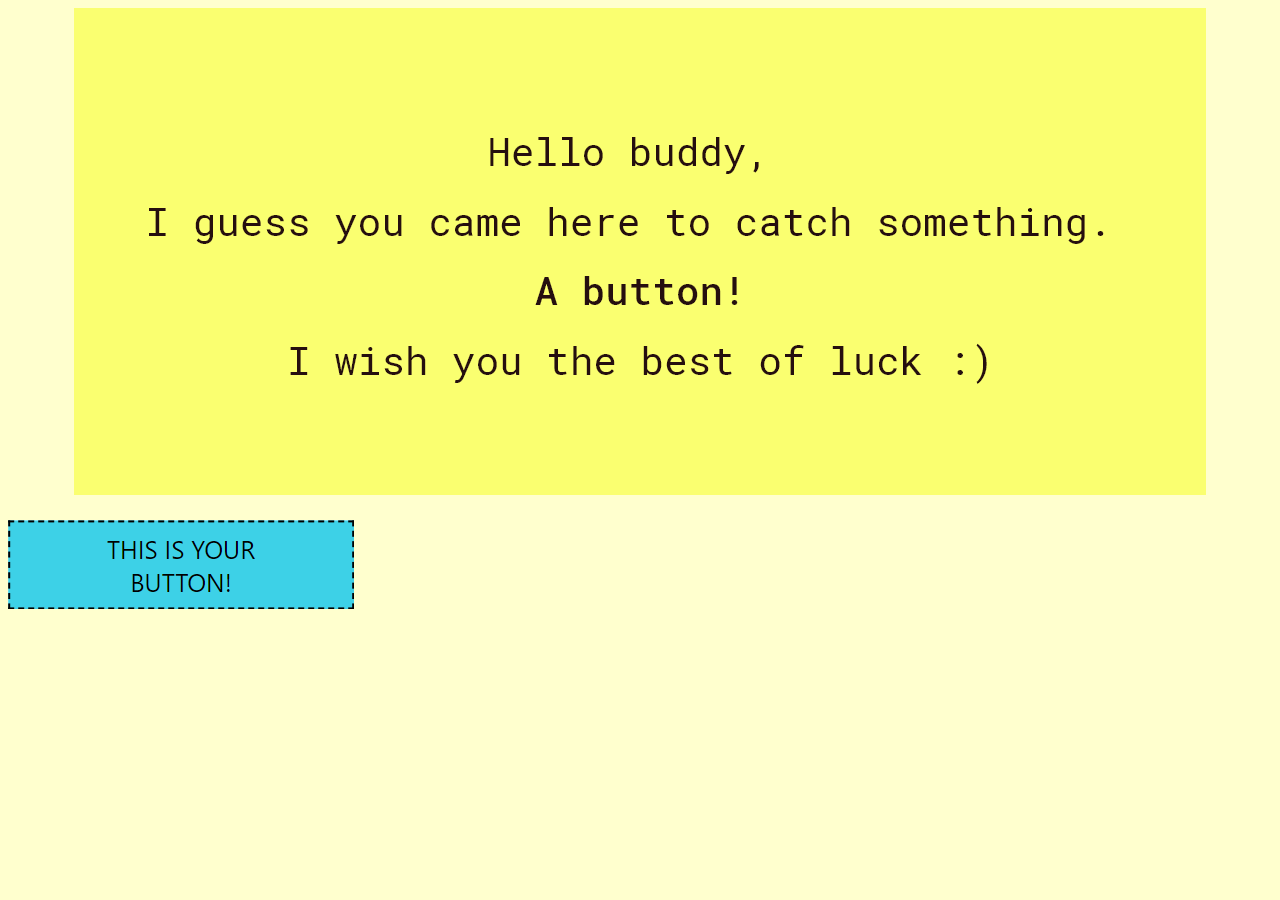
<file: eindopdracht/index.html>
<!DOCTYPE html>
<html lang="en">
<head>
    <meta charset="UTF-8">
    <meta http-equiv="X-UA-Compatible" content="IE=edge">
    <meta name="viewport" content="width=device-width, initial-scale=1.0">
    <title>Catch me</title>
    <link rel="stylesheet" href="css/style.css">
</head>
<body>

        <!-- Zelf gemaakt-->
        <img class="begin" src="images/begin_tekst.png" alt="Welkom! Je kan meeteen beginnen met vasten.">

        <!-- Zelf gemaakt-->
        <img id="knop" src="images/your_knop.png" alt="">
        
        <!-- Zelf gemaakt-->
        <audio id="audioo" src="audio/try.mp4"></audio>

    <script src="js/script.js"></script>
</body>
</html>
</file>
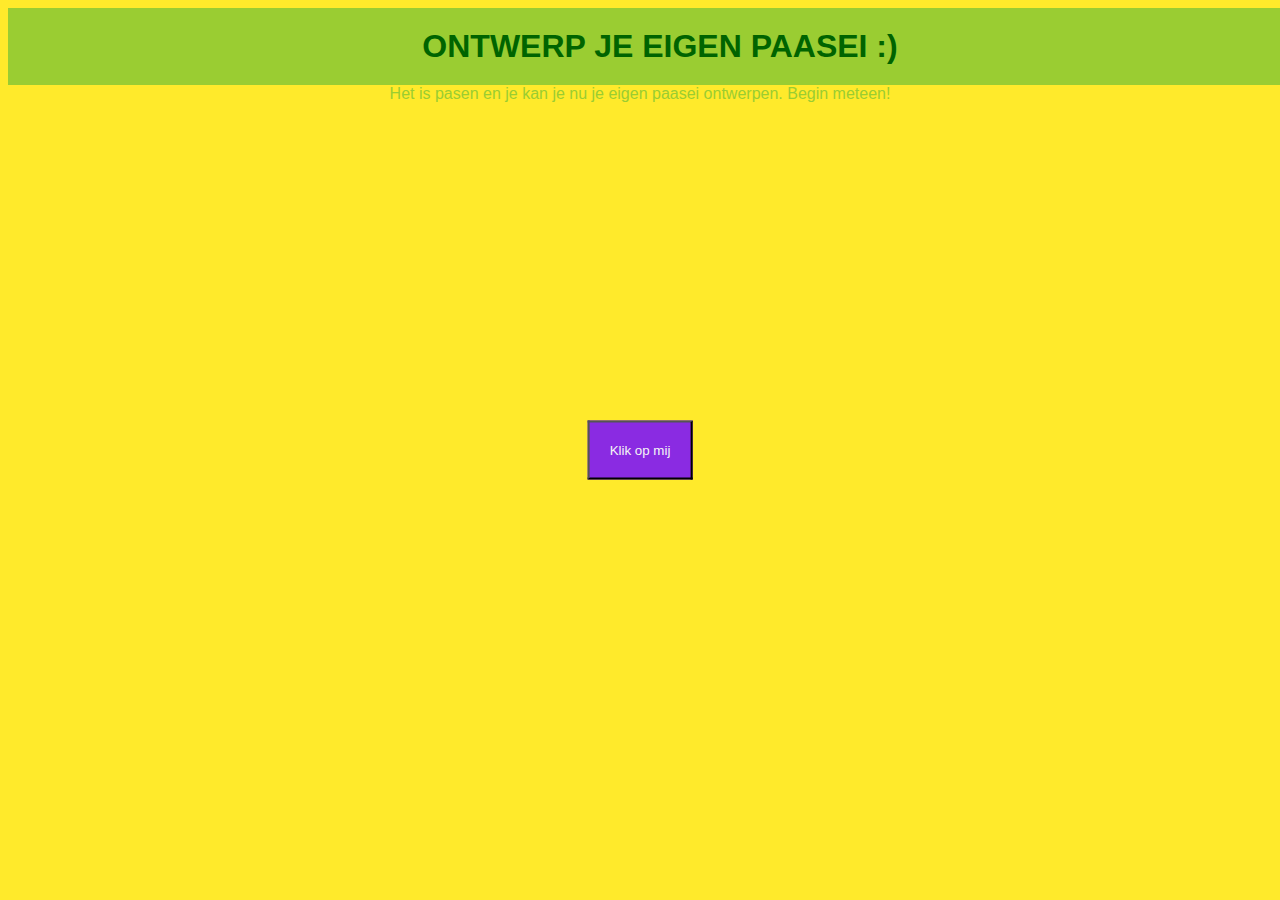
<file: week1/HelloWorld/index.html>
<!DOCTYPE html>
<html lang="nl">
<head>
    <meta charset="UTF-8">
    <meta http-equiv="X-UA-Compatible" content="IE=edge">
    <meta name="viewport" content="width=device-width, initial-scale=1.0">
    <title>PAASEI</title> 
    <link rel="stylesheet" href="css/style.css">
</head>
<body>
    <header></header>
    <main>
        <h1>ONTWERP JE EIGEN PAASEI :)</h1>
        <p>Het is pasen en je kan je nu je eigen paasei ontwerpen. Begin meteen!</p>

        <button>Klik op mij</button>
    </main>
    <footer></footer>
<script src="js/script.js"></script>
</body>
</html>
</file>
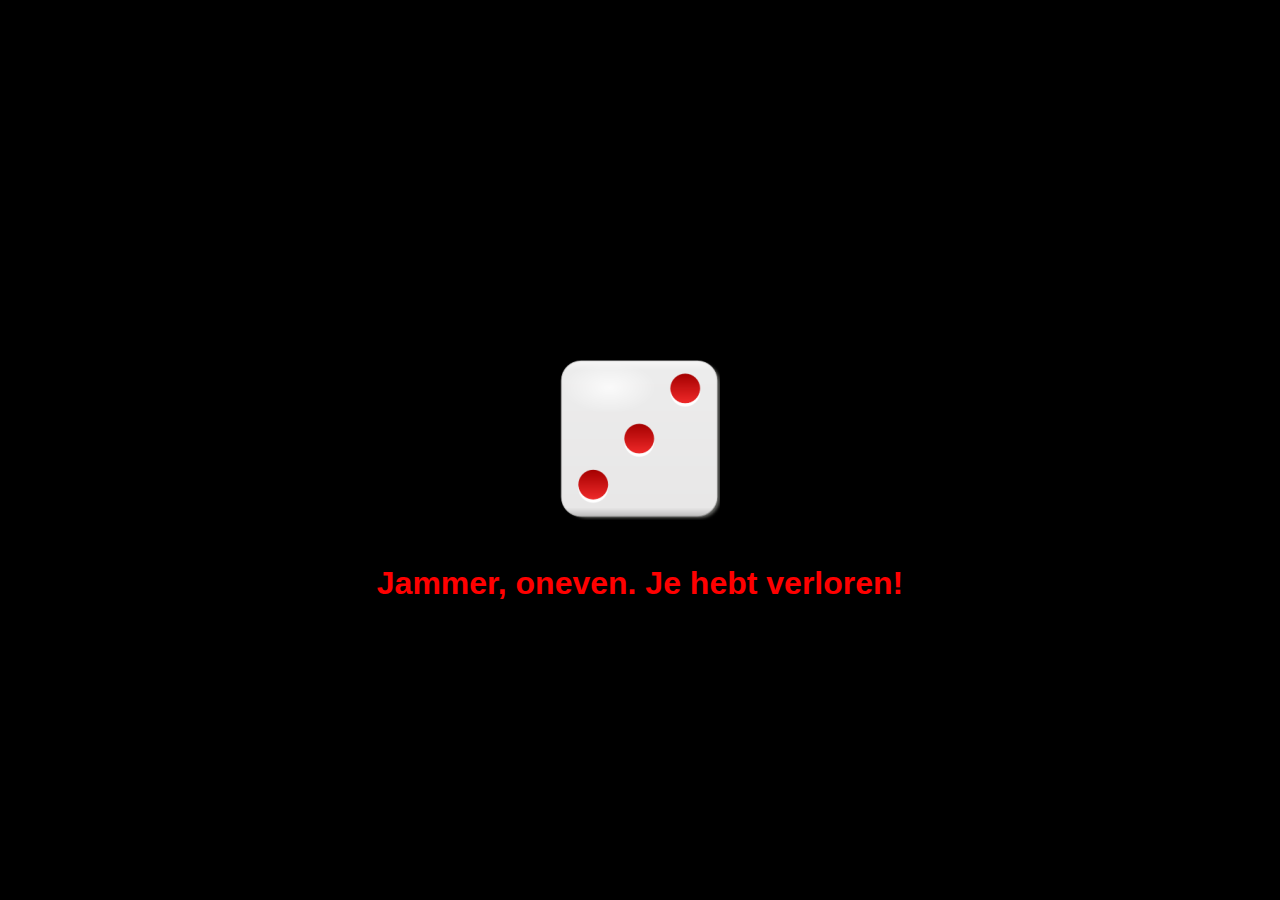
<file: week2/if_else/index.html>
<!DOCTYPE html>
<html lang="en">
<head>
  <meta charset="UTF-8">
  <meta name="viewport" content="width=device-width, initial-scale=1.0">
  <meta http-equiv="X-UA-Compatible" content="ie=edge">
  <link rel="stylesheet" href="css/main.css" />
  <title>Dobbelen</title>
</head>
<body>
  <img src="images/questionmark.png" alt="?">
  <p>aantal ogen</p>
  <script src="scripts/dobbelsteen.js"></script>
</body>
</html>
</file>
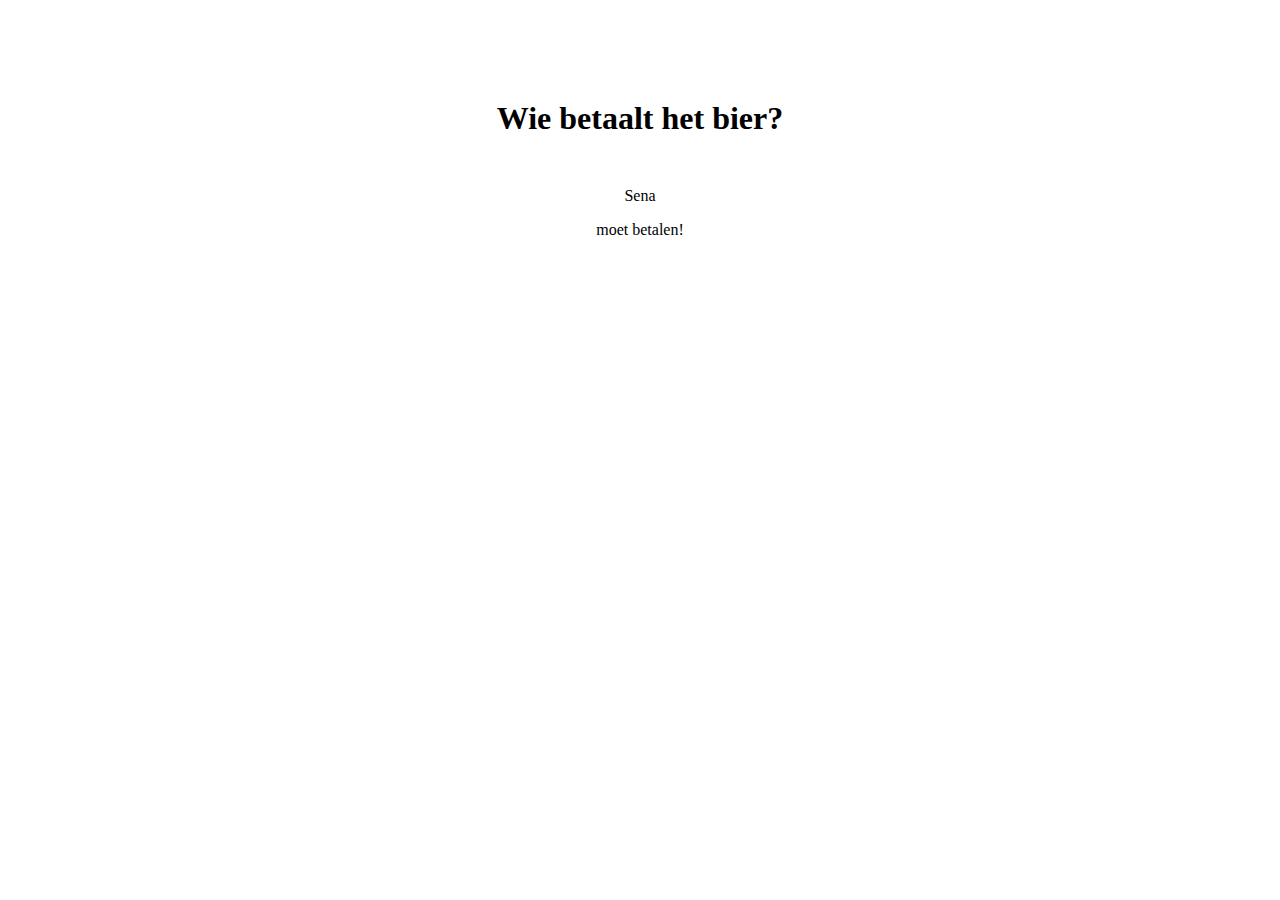
<file: week2/wbHetBier/index.html>
<!DOCTYPE html>
<html lang="en">
<head>
    <meta charset="UTF-8">
    <meta http-equiv="X-UA-Compatible" content="IE=edge">
    <meta name="viewport" content="width=device-width, initial-scale=1.0">
    <title>wbHetBier</title>
    <link rel="stylesheet" href="css/style.css">
</head>
<body>
    <h1>Wie betaalt het bier?</h1>
    <p class="naam"></p>
    <p>moet betalen!</p>


    <script src="js/bier.js"></script>
</body>
</html>
</file>
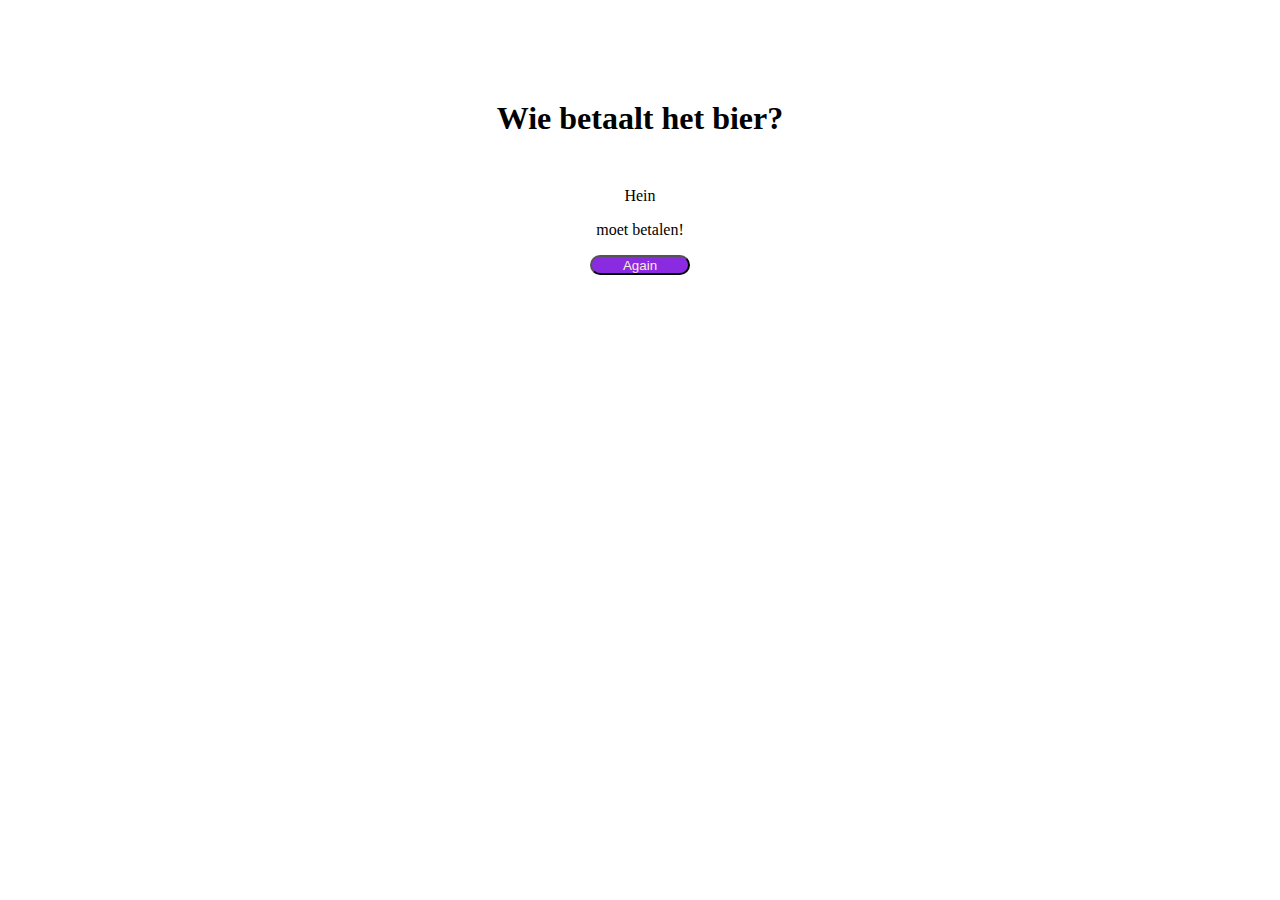
<file: week3/button_wbHetBier/index.html>
<!DOCTYPE html>
<html lang="en">
<head>
    <meta charset="UTF-8">
    <meta http-equiv="X-UA-Compatible" content="IE=edge">
    <meta name="viewport" content="width=device-width, initial-scale=1.0">
    <title>wbHetBier</title>
    <link rel="stylesheet" href="css/style.css">
</head>
<body>
    <h1>Wie betaalt het bier?</h1>
    <p class="naam"></p>
    <p>moet betalen!</p>

    <button>Again</button>

    <script src="js/script.js"></script>
</body>
</html>
</file>
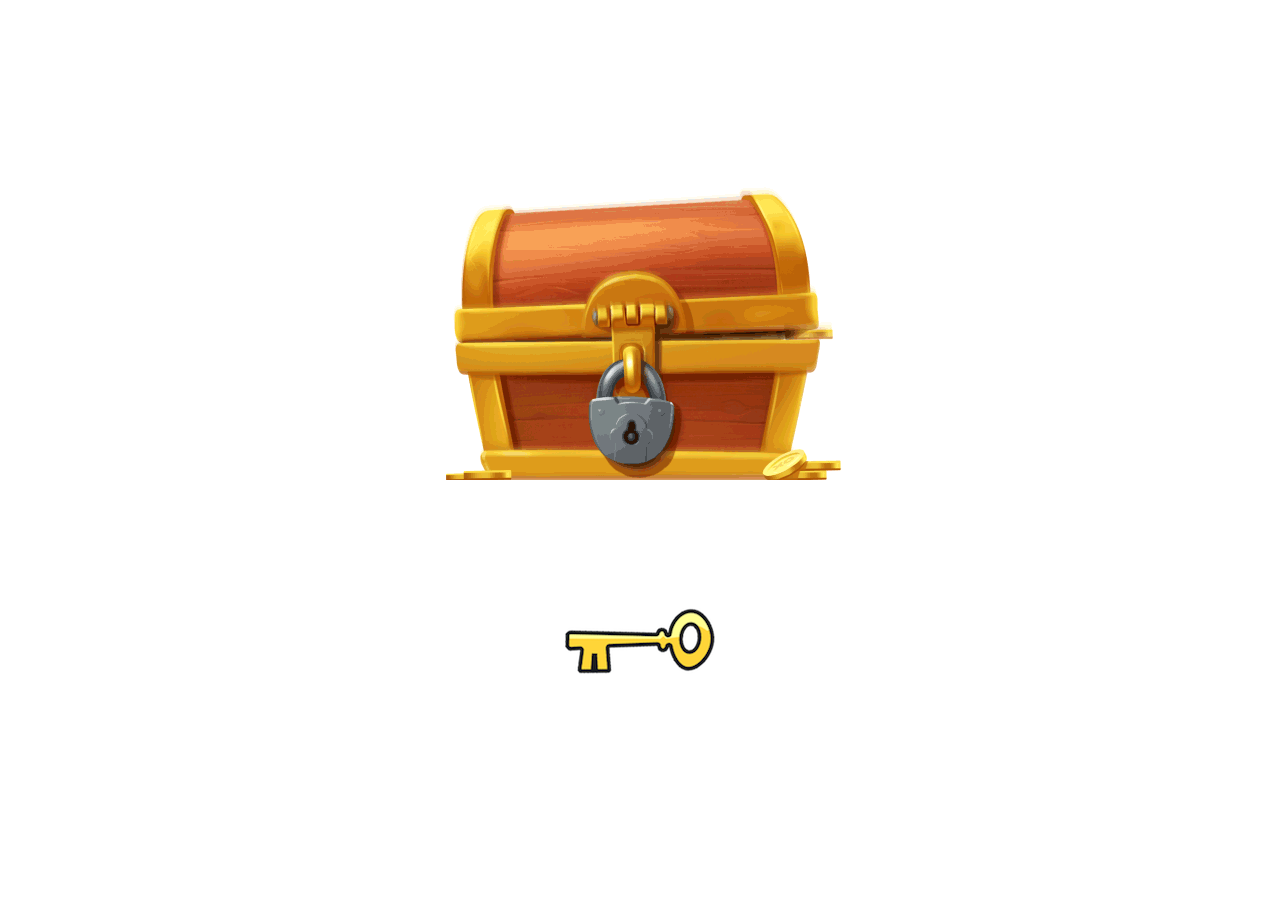
<file: week3/openKist/index.html>
<!DOCTYPE html>
<html lang="en">
<head>
    <meta charset="UTF-8">
    <meta http-equiv="X-UA-Compatible" content="IE=edge">
    <meta name="viewport" content="width=device-width, initial-scale=1.0">
    <title>openKist</title>
    <link rel="stylesheet" href="css/style.css">
</head>
<body>

    <img id="kist" src="gifjes/chest1/chest1_closed.gif" alt="">
    <img id="sleutel" src="img/key.png" alt="">

    <script src="js/script.js"></script>
</body>
</html>
</file>
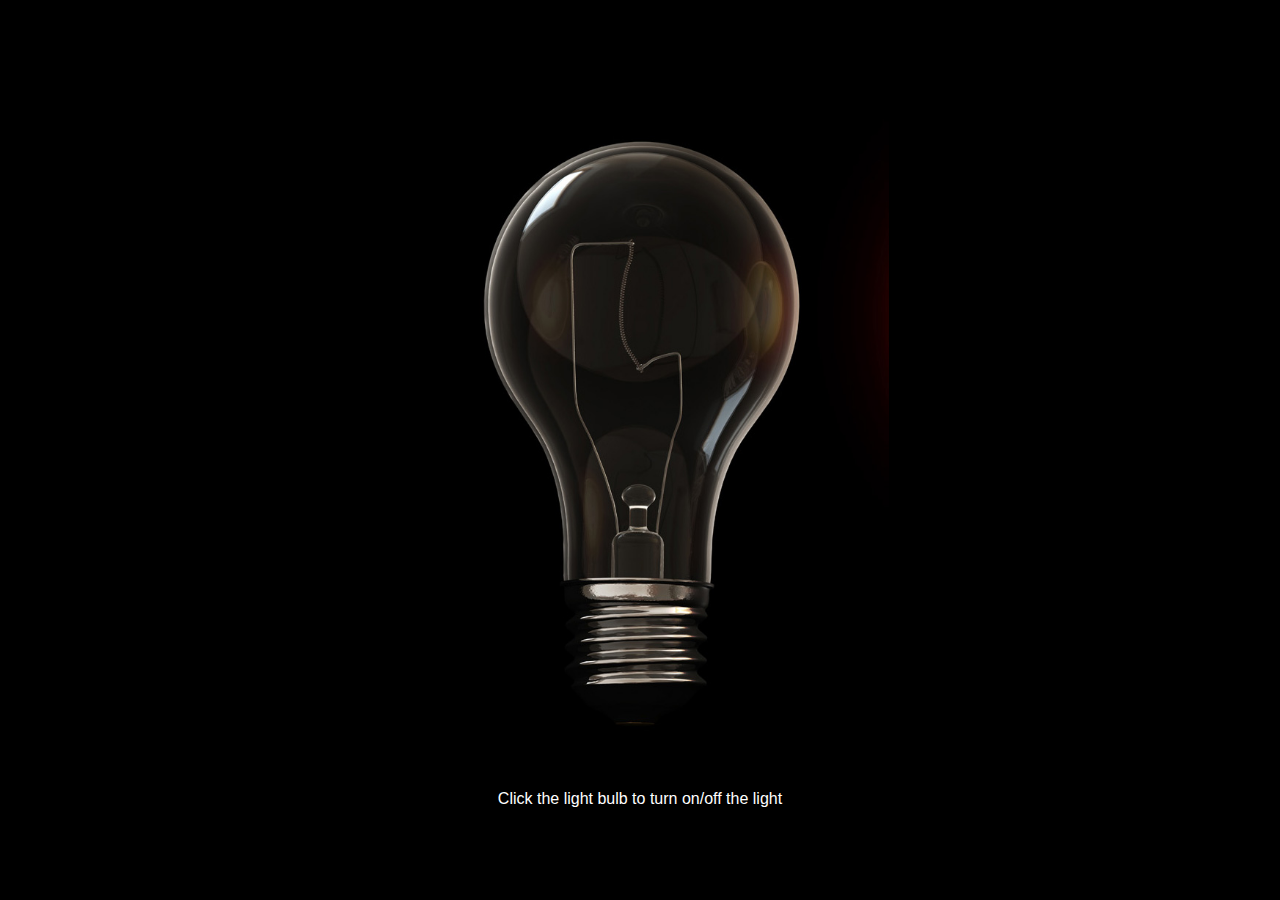
<file: week4/Lampje/index.html>
<!DOCTYPE html>
<html lang="en">
<head>
    <meta charset="UTF-8">
    <meta http-equiv="X-UA-Compatible" content="IE=edge">
    <meta name="viewport" content="width=device-width, initial-scale=1.0">
    <title>Document</title>
    <link rel="stylesheet" href="css/style.css">
</head>
<body>

    <img id="bulb" src="img/bulb_off.jpg">
    
    <p>Click the light bulb to turn on/off the light</p>


    <script src="js/script.js"></script>
</body>
</html>
</file>
<file: eindopdracht/css/style.css>
body{
  background-color: rgb(255, 255, 206);
}

.begin {
  display: block;
  margin-right: auto;
  margin-left: auto;
}

.hide{
  display: none;
}

/* button begin */


#knop {
  display: block;
  position: absolute;
  margin-right: auto;
  margin-left: auto;
  padding-top: 25px;
}


/* button end */
</file>
<file: week1/HelloWorld/css/style.css>
body{
    font-family: 'Lucida Sans', 'Lucida Sans Regular', 'Lucida Grande', 'Lucida Sans Unicode', Geneva, Verdana, sans-serif;
    background-color: rgb(255, 234, 43);
}

h1{
    color: darkgreen;
    width: 100%;
    margin: auto;
    padding: 20px;
    background-color: yellowgreen;
    text-align: center;

}

p{
    color: yellowgreen;
    margin: auto;
    width: 100%;
    text-align: center;
}

button{
    margin: 10px;
    padding: 20px;
    width: fit-content;
    color: whitesmoke;
    background-color: blueviolet;
    margin: 0;
    position: absolute;
    top: 50%;
    left: 50%;
    -ms-transform: translate(-50%, -50%);
    transform: translate(-50%, -50%);
}

@import url('https://fonts.googleapis.com/css2?family=Press+Start+2P&display=swap');
body.glitch{
    font-family: 'Press Start 2P', cursive;
    background: url("https://media2.giphy.com/media/l0EoAfw1F3yZhTF6M/giphy.gif");
}
body.glitch *{
    transform: translate(-50%,-50%);
    animation-name: spin;
    animation-duration: 100ms;
    animation-iteration-count: infinite;
    animation-timing-function: linear; 
}


@keyframes spin {
    0% {
        transform:scale(0);
    }
    50% {
        transform:scale(2);
    }
    100%{
        transform:scale(0);
    }
}
</file>
<file: week2/if_else/css/main.css>
img{
	display: block;
	margin: 40vh auto;
	-webkit-touch-callout: none; /*dit voorkomt selecteren van de dobbelsteen */
    -webkit-user-select: none;
    -khtml-user-select: none;
    -moz-user-select: none;
    -ms-user-select: none;
    user-select: none;
}

p{
    font-family: sans-serif;
    font-weight: bold;
    color: red;
    font-size: 2em;
    text-align: center;
    margin-top: -35vh;
}

body{
	background: #000;
}
</file>
<file: week2/wbHetBier/css/style.css>
body{
    background-image: url("https://images.unsplash.com/photo-1579546929518-9e396f3cc809?ixlib=rb-1.2.1&ixid=MnwxMjA3fDB8MHxleHBsb3JlLWZlZWR8MXx8fGVufDB8fHx8&w=1000&q=80");
    background-repeat: no-repeat;
    background-attachment: fixed;
    background-size: cover;
}
 h1{
     text-align: center;
     margin-top: 100px;
     margin-bottom: 50px;
 }

 p{
     text-align: center;
 }
</file>
<file: week3/button_wbHetBier/css/style.css>
body{
    background-image: url("https://images.unsplash.com/photo-1579546929518-9e396f3cc809?ixlib=rb-1.2.1&ixid=MnwxMjA3fDB8MHxleHBsb3JlLWZlZWR8MXx8fGVufDB8fHx8&w=1000&q=80");
    background-repeat: no-repeat;
    background-size: cover;
 }
 h1{
     text-align: center;
     margin-top: 100px;
     margin-bottom: 50px;
 }

 p{
     text-align: center;
 }

 button{
     width: 100px;
     height: 20px;
     border-radius: 10px;
     background-color: blueviolet;
     color:antiquewhite;
     margin: auto;
     display: block;
 }


 html{
    overflow: hidden;
    width: 100%;
    height: 100%;
 }
 .confetti{
    background-image: url("https://media.giphy.com/media/PMV7yRpwGO5y9p3DBx/source.gif");
    background-size: contain;
    color: white
 }
 .confetti p{
    font-size: 10em;
 }
</file>
<file: week3/openKist/css/style.css>
#kist{
     margin: auto;
     display: block;
}

#sleutel{
    margin: auto;
    display: block;
}
</file>
<file: week4/Lampje/css/style.css>
body{
	background: #000;
	color: #fff;
	font-family: sans-serif;
}

img{
	margin: auto;
	display: block;
	height: 80vh;
	margin-top: 6vh;
}

p{
	text-align: center;
}
</file>
